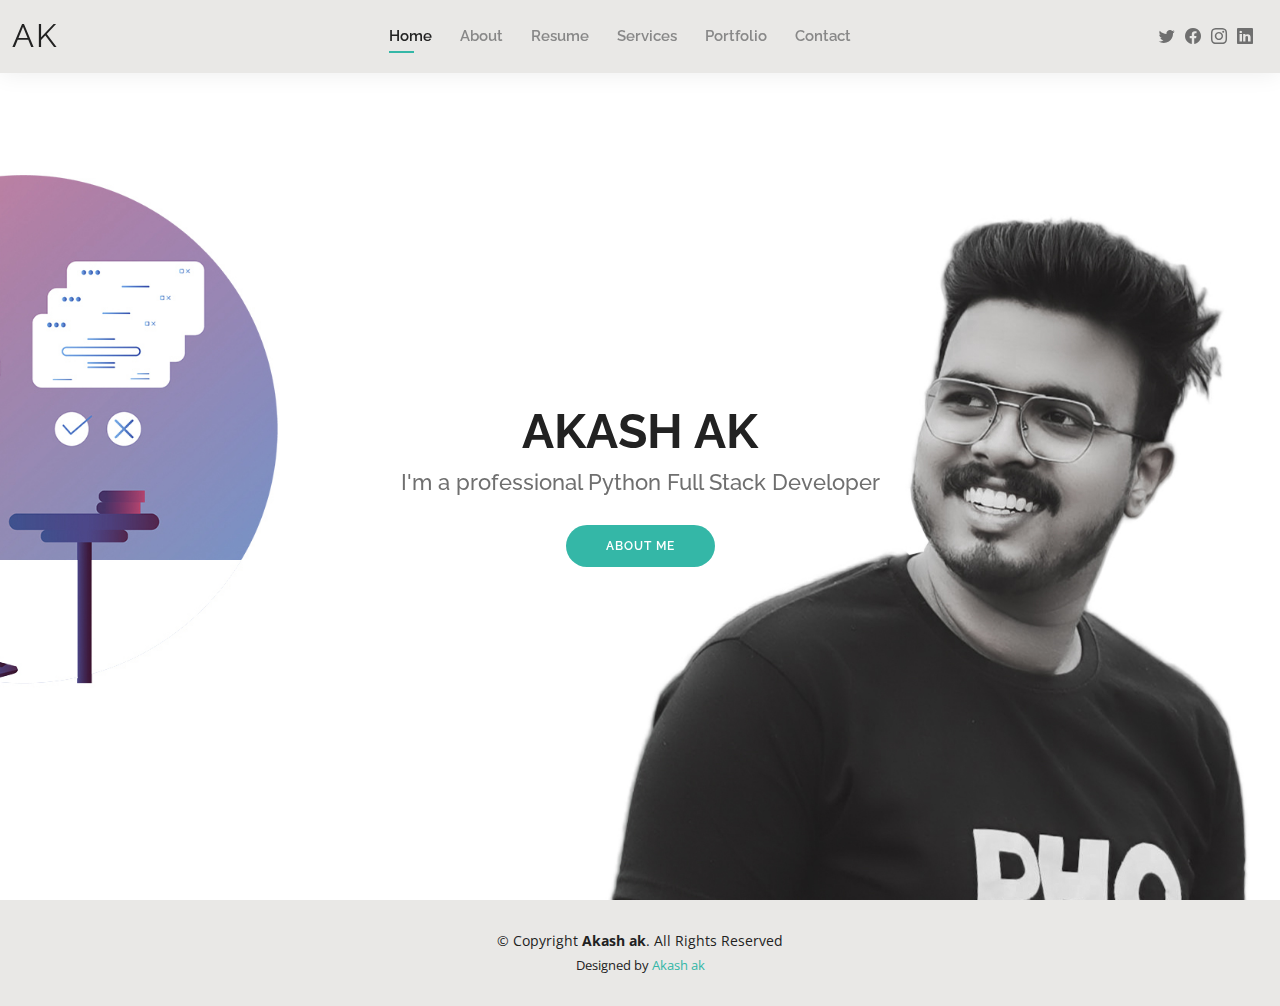
<file: index.html>
<!DOCTYPE html>
<html lang="en">

<head>
  <meta charset="utf-8">
  <meta content="width=device-width, initial-scale=1.0" name="viewport">

  <title>AKASH AK </title>
  <meta content="" name="description">
  <meta content="" name="keywords">

  <!-- Favicons -->
  <link href="assets/img/ak.jpg" rel="icon">
  <link href="assets/img/apple-touch-icon.png" rel="apple-touch-icon">

  <!-- ajax -->

  <script src="https://ajax.googleapis.com/ajax/libs/jquery/3.5.1/jquery.min.js"></script>


  <!-- Google Fonts -->
  <link href="https://fonts.googleapis.com/css?family=Open+Sans:300,300i,400,400i,600,600i,700,700i|Raleway:300,300i,400,400i,500,500i,600,600i,700,700i|Poppins:300,300i,400,400i,500,500i,600,600i,700,700i" rel="stylesheet">

  

  <!-- Vendor CSS Files -->
  <link href="assets/vendor/aos/aos.css" rel="stylesheet">
  <link href="assets/vendor/bootstrap/css/bootstrap.min.css" rel="stylesheet">
  <link href="assets/vendor/bootstrap-icons/bootstrap-icons.css" rel="stylesheet">
  <link href="assets/vendor/boxicons/css/boxicons.min.css" rel="stylesheet">
  <link href="assets/vendor/glightbox/css/glightbox.min.css" rel="stylesheet">
  <link href="assets/vendor/swiper/swiper-bundle.min.css" rel="stylesheet">

  <!-- Template Main CSS File -->
  <link href="assets/css/style.css" rel="stylesheet">

  <!-- =======================================================
  * Template Name: Kelly
  * Updated: Mar 10 2023 with Bootstrap v5.2.3
  * Template URL: https://bootstrapmade.com/kelly-free-bootstrap-cv-resume-html-template/
  * Author: BootstrapMade.com
  * License: https://bootstrapmade.com/license/
  ======================================================== -->
</head>

<body>

  <!-- ======= Header ======= -->
  <header id="header" class="fixed-top">
    <div class="container-fluid d-flex justify-content-between align-items-center">

      <h1 class="logo me-auto me-lg-0"><a href="index.html">AK</a></h1>
      <!-- Uncomment below if you prefer to use an image logo -->
      <!-- <a href="index.html" class="logo"><img src="assets/img/logo.png" alt="" class="img-fluid"></a>-->

      <nav id="navbar" class="navbar order-last order-lg-0">
        <ul>
          <li><a class="active" href="index.html">Home</a></li>
          <li><a href="about.html">About</a></li>
          <li><a href="resume.html">Resume</a></li>
          <li><a href="services.html">Services</a></li>
          <li><a href="portfolio.html">Portfolio</a></li>
          <li><a href="contact.html">Contact</a></li>
        </ul>
        <i class="bi bi-list mobile-nav-toggle"></i>
      </nav><!-- .navbar -->

      <div class="header-social-links">
        <a href="#" class="twitter"><i class="bi bi-twitter"></i></a>
        <a href="https://www.facebook.com/akash.ak.5268?mibextid=ZbWKwL" class="facebook"><i class="bi bi-facebook"></i></a>
        <a href="https://instagram.com/akashphotographs_?igshid=ZDdkNTZiNTM=" class="instagram"><i class="bi bi-instagram"></i></a>
        <a href="https://www.linkedin.com/in/akash-ak-509022234" class="linkedin"><i class="bi bi-linkedin"></i></i></a>
      </div>

    </div>

  </header><!-- End Header -->

  <!-- ======= Hero Section ======= -->
  <section id="hero" class="d-flex align-items-center">
    <div class="container d-flex flex-column align-items-center" data-aos="zoom-in" data-aos-delay="100">
      <h1>AKASH AK</h1>
      <h2>I'm a professional Python Full Stack Developer</h2>
      <a href="about.html" class="btn-about">About Me</a>
    </div>
  </section><!-- End Hero -->

  <!-- ======= Footer ======= -->
  <footer id="footer">
    <div class="container">
      <div class="copyright">
        &copy; Copyright <strong><span>Akash ak</span></strong>. All Rights Reserved
      </div>
      <div class="credits">
        <!-- All the links in the footer should remain intact. -->
        <!-- You can delete the links only if you purchased the pro version. -->
        <!-- Licensing information: https://bootstrapmade.com/license/ -->
        <!-- Purchase the pro version with working PHP/AJAX contact form: https://bootstrapmade.com/kelly-free-bootstrap-cv-resume-html-template/ -->
        Designed by <a href="https://bootstrapmade.com/">Akash ak</a>
      </div>
    </div>
  </footer><!-- End  Footer -->

  <div id="preloader"></div>
  <a href="#" class="back-to-top d-flex align-items-center justify-content-center"><i class="bi bi-arrow-up-short"></i></a>

  <!-- Vendor JS Files -->
  <script src="assets/vendor/purecounter/purecounter_vanilla.js"></script>
  <script src="assets/vendor/aos/aos.js"></script>
  <script src="assets/vendor/bootstrap/js/bootstrap.bundle.min.js"></script>
  <script src="assets/vendor/glightbox/js/glightbox.min.js"></script>
  <script src="assets/vendor/isotope-layout/isotope.pkgd.min.js"></script>
  <script src="assets/vendor/swiper/swiper-bundle.min.js"></script>
  <script src="assets/vendor/waypoints/noframework.waypoints.js"></script>

  <!-- Template Main JS File -->
  <script src="assets/js/main.js"></script>

</body>

</html>
</file>
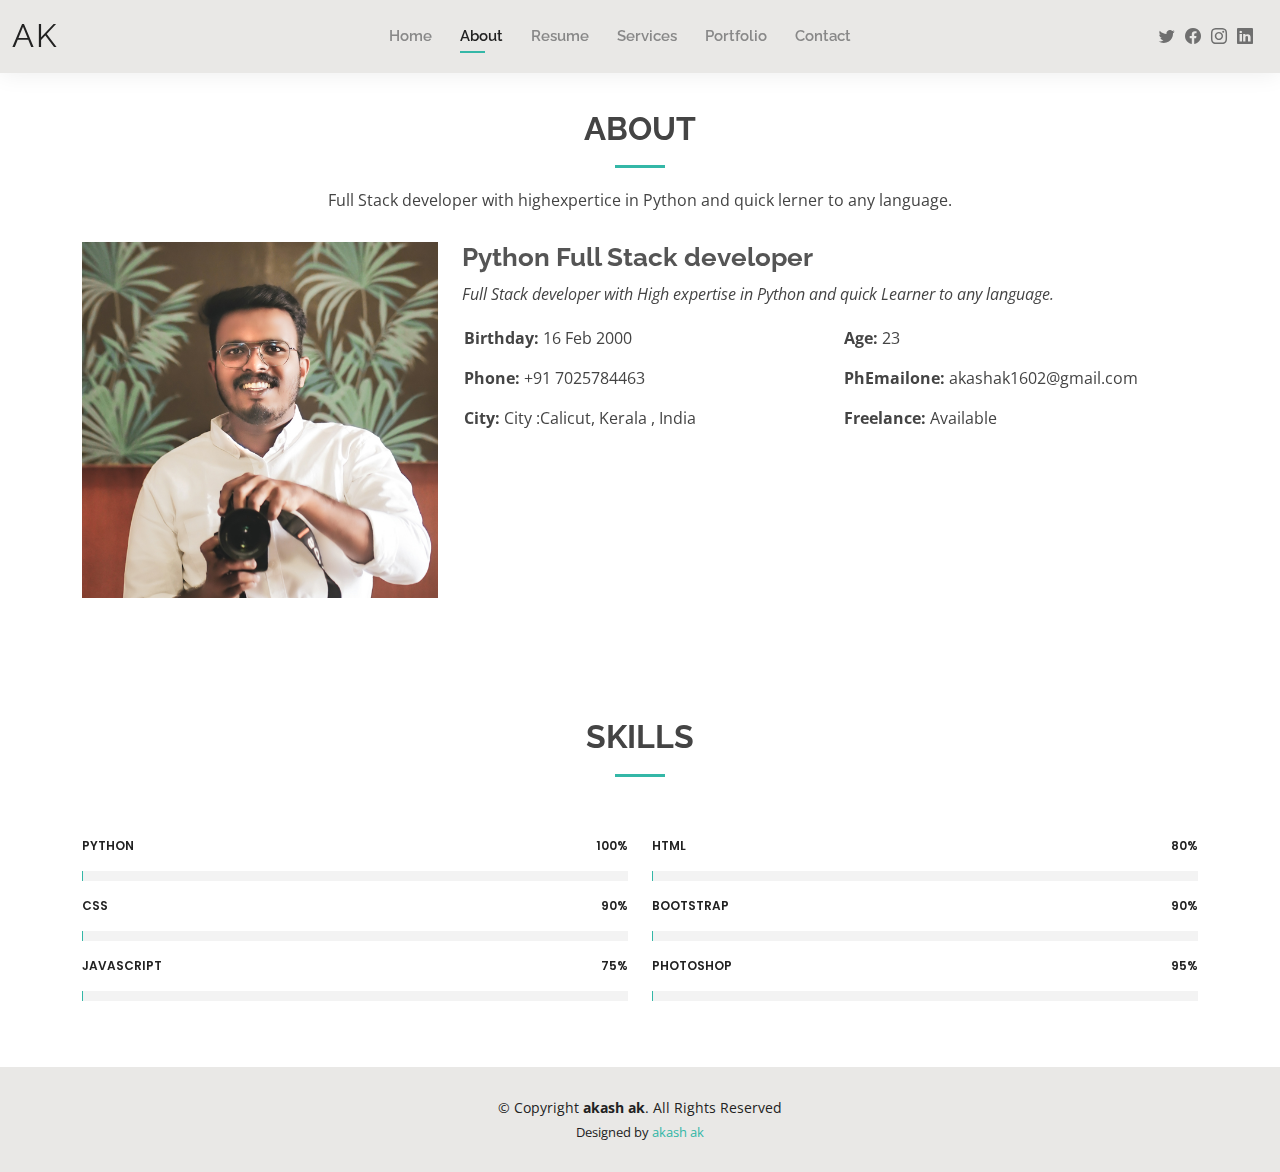
<file: about.html>
<!DOCTYPE html>
<html lang="en">

<head>
  <meta charset="utf-8">
  <meta content="width=device-width, initial-scale=1.0" name="viewport">

  <title>about akash</title>
  <meta content="" name="description">
  <meta content="" name="keywords">

  <!-- Favicons -->
  <link href="assets/img/ak.jpg" rel="icon">
  <link href="assets/img/apple-touch-icon.png" rel="apple-touch-icon">

  <!-- Google Fonts -->
  <link href="https://fonts.googleapis.com/css?family=Open+Sans:300,300i,400,400i,600,600i,700,700i|Raleway:300,300i,400,400i,500,500i,600,600i,700,700i|Poppins:300,300i,400,400i,500,500i,600,600i,700,700i" rel="stylesheet">

  <!-- Vendor CSS Files -->
  <link href="assets/vendor/aos/aos.css" rel="stylesheet">
  <link href="assets/vendor/bootstrap/css/bootstrap.min.css" rel="stylesheet">
  <link href="assets/vendor/bootstrap-icons/bootstrap-icons.css" rel="stylesheet">
  <link href="assets/vendor/boxicons/css/boxicons.min.css" rel="stylesheet">
  <link href="assets/vendor/glightbox/css/glightbox.min.css" rel="stylesheet">
  <link href="assets/vendor/swiper/swiper-bundle.min.css" rel="stylesheet">

  <!-- Template Main CSS File -->
  <link href="assets/css/style.css" rel="stylesheet">

  <!-- =======================================================
  * Template Name: Kelly
  * Updated: Mar 10 2023 with Bootstrap v5.2.3
  * Template URL: https://bootstrapmade.com/kelly-free-bootstrap-cv-resume-html-template/
  * Author: BootstrapMade.com
  * License: https://bootstrapmade.com/license/
  ======================================================== -->
</head>

<body>

  <!-- ======= Header ======= -->
  <header id="header" class="fixed-top">
    <div class="container-fluid d-flex justify-content-between align-items-center">

      <h1 class="logo me-auto me-lg-0"><a href="index.html">AK</a></h1>
      <!-- Uncomment below if you prefer to use an image logo -->
      <!-- <a href="index.html" class="logo"><img src="assets/img/logo.png" alt="" class="img-fluid"></a>-->

      <nav id="navbar" class="navbar order-last order-lg-0">
        <ul>
          <li><a href="index.html">Home</a></li>
          <li><a class="active" href="about.html">About</a></li>
          <li><a href="resume.html">Resume</a></li>
          <li><a href="services.html">Services</a></li>
          <li><a href="portfolio.html">Portfolio</a></li>
          <li><a href="contact.html">Contact</a></li>
        </ul>
        <i class="bi bi-list mobile-nav-toggle"></i>
      </nav><!-- .navbar -->

      <div class="header-social-links">
        <a href="#" class="twitter"><i class="bi bi-twitter"></i></a>
        <a href="https://www.facebook.com/akash.ak.5268?mibextid=ZbWKwL" class="facebook"><i class="bi bi-facebook"></i></a>
        <a href="https://instagram.com/akashphotographs_?igshid=ZDdkNTZiNTM=" class="instagram"><i class="bi bi-instagram"></i></a>
        <a href="https://www.linkedin.com/in/akash-ak-509022234" class="linkedin"><i class="bi bi-linkedin"></i></i></a>
      </div>

    </div>

  </header><!-- End Header -->

  <main id="main">

    <!-- ======= About Section ======= -->
    <section id="about" class="about">
      <div class="container" data-aos="fade-up">

        <div class="section-title">
          <h2>About</h2>
          <p>Full Stack developer with highexpertice in Python and quick lerner to any language.</p>
        </div>

        <div class="row">
          <div class="col-lg-4">
            <img  src="assets/img/about.jpg" class="img-fluid" alt="">
          </div>
          <div class="col-lg-8 pt-4 pt-lg-0 content">
            <h3>Python Full Stack developer</h3>
            <p class="fst-italic">
              Full Stack developer with High expertise in Python and quick Learner to any language.
            </p>
            <div class="row">
              <div class="col-lg-6">
                <ul>
                  <li><i class="bi bi-rounded-right"></i> <strong>Birthday:</strong> 16 Feb 2000</li>
                  <li><i class="bi bi-rounded-right"></i> <strong>Phone:</strong> +91 7025784463</li>
                  <li><i class="bi bi-rounded-right"></i> <strong>City:</strong> City :Calicut, Kerala , India</li>
                </ul>
              </div>
              <div class="col-lg-6">
                <ul>
                  <li><i class="bi bi-rounded-right"></i> <strong>Age:</strong> 23</li>
                  <li><i class="bi bi-rounded-right"></i> <strong>PhEmailone:</strong> akashak1602@gmail.com</li>
                  <li><i class="bi bi-rounded-right"></i> <strong>Freelance:</strong> Available</li>
                </ul>
              </div>
            </div>
            
          </div>
        </div>

      </div>
    </section><!-- End About Section -->

    <!-- ======= Skills Section ======= -->
    <section id="skills" class="skills">
      <div class="container" data-aos="fade-up">

        <div class="section-title">
          <h2>Skills</h2>
        </div>

        <div class="row skills-content">

          <div class="col-lg-6">

            <div class="progress">
              <span class="skill">PYTHON <i class="val">100%</i></span>
              <div class="progress-bar-wrap">
                <div class="progress-bar" role="progressbar" aria-valuenow="100" aria-valuemin="0" aria-valuemax="100"></div>
              </div>
            </div>

            <div class="progress">
              <span class="skill">CSS <i class="val">90%</i></span>
              <div class="progress-bar-wrap">
                <div class="progress-bar" role="progressbar" aria-valuenow="90" aria-valuemin="0" aria-valuemax="100"></div>
              </div>
            </div>

            <div class="progress">
              <span class="skill">JavaScript <i class="val">75%</i></span>
              <div class="progress-bar-wrap">
                <div class="progress-bar" role="progressbar" aria-valuenow="75" aria-valuemin="0" aria-valuemax="100"></div>
              </div>
            </div>

          </div>

          <div class="col-lg-6">

            <div class="progress">
              <span class="skill">HTML <i class="val">80%</i></span>
              <div class="progress-bar-wrap">
                <div class="progress-bar" role="progressbar" aria-valuenow="80" aria-valuemin="0" aria-valuemax="100"></div>
              </div>
            </div>

            <div class="progress">
              <span class="skill">BootStrap <i class="val">90%</i></span>
              <div class="progress-bar-wrap">
                <div class="progress-bar" role="progressbar" aria-valuenow="90" aria-valuemin="0" aria-valuemax="100"></div>
              </div>
            </div>

            <div class="progress">
              <span class="skill">Photoshop <i class="val">95%</i></span>
              <div class="progress-bar-wrap">
                <div class="progress-bar" role="progressbar" aria-valuenow="55" aria-valuemin="0" aria-valuemax="100"></div>
              </div>
            </div>

          </div>

        </div>

      </div>
    </section>
  </main><!-- End #main -->

  <!-- ======= Footer ======= -->
  <footer id="footer">
    <div class="container">
      <div class="copyright">
        &copy; Copyright <strong><span>akash ak</span></strong>. All Rights Reserved
      </div>
      <div class="credits">
        <!-- All the links in the footer should remain intact. -->
        <!-- You can delete the links only if you purchased the pro version. -->
        <!-- Licensing information: https://bootstrapmade.com/license/ -->
        <!-- Purchase the pro version with working PHP/AJAX contact form: https://bootstrapmade.com/kelly-free-bootstrap-cv-resume-html-template/ -->
        Designed by <a href="https://bootstrapmade.com/">akash ak</a>
      </div>
    </div>
  </footer><!-- End  Footer -->

  <div id="preloader"></div>
  <a href="#" class="back-to-top d-flex align-items-center justify-content-center"><i class="bi bi-arrow-up-short"></i></a>

  <!-- Vendor JS Files -->
  <script src="assets/vendor/purecounter/purecounter_vanilla.js"></script>
  <script src="assets/vendor/aos/aos.js"></script>
  <script src="assets/vendor/bootstrap/js/bootstrap.bundle.min.js"></script>
  <script src="assets/vendor/glightbox/js/glightbox.min.js"></script>
  <script src="assets/vendor/isotope-layout/isotope.pkgd.min.js"></script>
  <script src="assets/vendor/swiper/swiper-bundle.min.js"></script>
  <script src="assets/vendor/waypoints/noframework.waypoints.js"></script>


  <!-- Template Main JS File -->
  <script src="assets/js/main.js"></script>

</body>

</html>
</file>
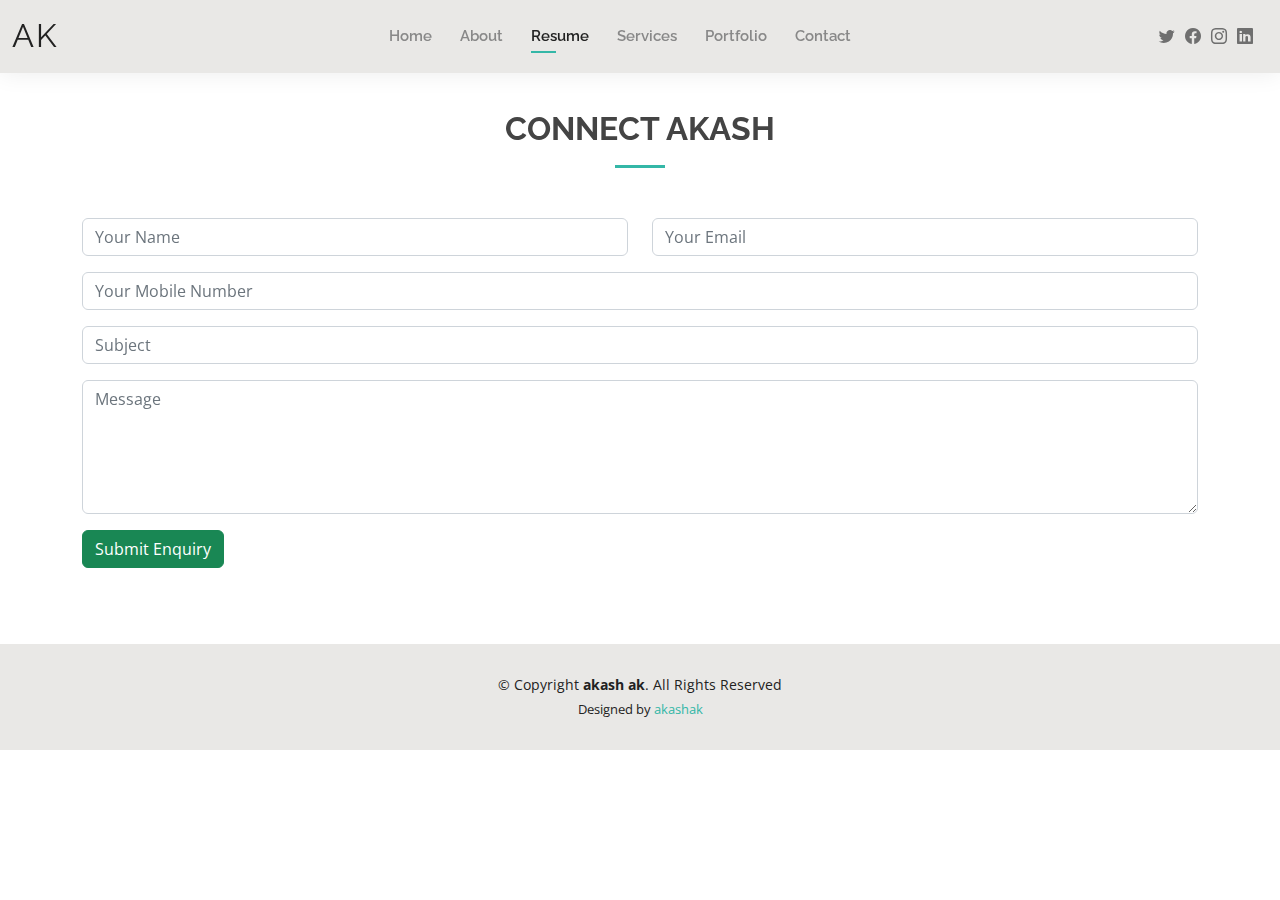
<file: contact.html>
<!DOCTYPE html>
<html lang="en" >

<head>
  <!-- ajax -->
  <script src="https://ajax.googleapis.com/ajax/libs/jquery/3.5.1/jquery.min.js"></script>

  

  <meta charset="utf-8">
  <meta content="width=device-width, initial-scale=1.0" name="viewport">

  <title>Resume - AKASH AK</title>
  <meta content="" name="description">
  <meta content="" name="keywords">

  <!-- Favicons -->
  <link href="assets/img/ak.jpg" rel="icon">
  <link href="assets/img/apple-touch-icon.png" rel="apple-touch-icon">

  <!-- Google Fonts -->
  <link href="https://fonts.googleapis.com/css?family=Open+Sans:300,300i,400,400i,600,600i,700,700i|Raleway:300,300i,400,400i,500,500i,600,600i,700,700i|Poppins:300,300i,400,400i,500,500i,600,600i,700,700i" rel="stylesheet">

  <!-- Vendor CSS Files -->
  <link href="assets/vendor/aos/aos.css" rel="stylesheet">
  <link href="assets/vendor/bootstrap/css/bootstrap.min.css" rel="stylesheet">
  <link href="assets/vendor/bootstrap-icons/bootstrap-icons.css" rel="stylesheet">
  <link href="assets/vendor/boxicons/css/boxicons.min.css" rel="stylesheet">
  <link href="assets/vendor/glightbox/css/glightbox.min.css" rel="stylesheet">
  <link href="assets/vendor/swiper/swiper-bundle.min.css" rel="stylesheet">

  <!-- Template Main CSS File -->
  <link href="assets/css/style.css" rel="stylesheet">

  <!-- =======================================================
  * Template Name: Kelly
  * Updated: Mar 10 2023 with Bootstrap v5.2.3
  * Template URL: https://bootstrapmade.com/kelly-free-bootstrap-cv-resume-html-template/
  * Author: BootstrapMade.com
  * License: https://bootstrapmade.com/license/
  ======================================================== -->
</head>

<body>

  <!-- ======= Header ======= -->
  <header id="header" class="fixed-top">
    <div class="container-fluid d-flex justify-content-between align-items-center">

      <h1 class="logo me-auto me-lg-0"><a href="index.html">AK</a></h1>
      <!-- Uncomment below if you prefer to use an image logo -->
      <!-- <a href="index.html" class="logo"><img src="assets/img/logo.png" alt="" class="img-fluid"></a>-->

      <nav id="navbar" class="navbar order-last order-lg-0">
        <ul>
          <li><a href="index.html">Home</a></li>
          <li><a href="about.html">About</a></li>
          <li><a class="active" href="resume.html">Resume</a></li>
          <li><a href="services.html">Services</a></li>
          <li><a href="portfolio.html">Portfolio</a></li>
          <li><a href="contact.html">Contact</a></li>
        </ul>
        <i class="bi bi-list mobile-nav-toggle"></i>
      </nav><!-- .navbar -->

      <div class="header-social-links">
        <a href="#" class="twitter"><i class="bi bi-twitter"></i></a>
        <a href="https://www.facebook.com/akash.ak.5268?mibextid=ZbWKwL" class="facebook"><i class="bi bi-facebook"></i></a>
        <a href="https://instagram.com/akashphotographs_?igshid=ZDdkNTZiNTM=" class="instagram"><i class="bi bi-instagram"></i></a>
        <a href="https://www.linkedin.com/in/akash-ak-509022234" class="linkedin"><i class="bi bi-linkedin"></i></i></a>
      </div>

    </div>

  </header><!-- End Header -->

  <main id="main">

    <!-- ======= Resume Section ======= -->
    <section id="resume" class="resume">
      <div class="container" data-aos="fade-up">

        <div class="section-title">
          <h2>Connect Akash</h2>
        </div>

        <form id="submit-form" action="">
          <div class="row">
            <div class="col-md-6 form-group">
              <input type="text" name="name" class="form-control" id="fname" placeholder="Your Name" required>
            </div>
            <div class="col-md-6 form-group mt-3 mt-md-0">
              <input type="email" class="form-control" name="email" id="lname" placeholder="Your Email" required>
            </div>
            <div class="col-md-12 form-group mt-3 mt-md-0">
              <input type="number" class="form-control mt-3" name="number" id="number"
                placeholder="Your Mobile Number" >
            </div>
          </div>
          <div class="form-group mt-3">
            <input type="text" class="form-control" name="subject" id="subject" placeholder="Subject" required
              maxlength="1000">
          </div>
          <div class="form-group mt-3">
            <textarea class="form-control" name="message" rows="5" placeholder="Message" maxlength="5000"
              required></textarea>
          </div>
          <div class="my-3">
            <button type="submit" class="btn btn-success">Submit Enquiry</button>
          </div>
        </form>

      </div>
    </section><!-- End Resume Section -->

  </main><!-- End #main -->

  <!-- ======= Footer ======= -->
  <footer id="footer">
    <div class="container">
      <div class="copyright">
        &copy; Copyright <strong><span>akash ak</span></strong>. All Rights Reserved
      </div>
      <div class="credits">
        <!-- All the links in the footer should remain intact. -->
        <!-- You can delete the links only if you purchased the pro version. -->
        <!-- Licensing information: https://bootstrapmade.com/license/ -->
        <!-- Purchase the pro version with working PHP/AJAX contact form: https://bootstrapmade.com/kelly-free-bootstrap-cv-resume-html-template/ -->
        Designed by <a href="">akashak</a>
      </div>
    </div>
  </footer><!-- End  Footer -->

  <div id="preloader"></div>
  <a href="#" class="back-to-top d-flex align-items-center justify-content-center"><i class="bi bi-arrow-up-short"></i></a>

  <!-- Vendor JS Files -->
  <script src="assets/vendor/purecounter/purecounter_vanilla.js"></script>
  <script src="assets/vendor/aos/aos.js"></script>
  <script src="assets/vendor/bootstrap/js/bootstrap.bundle.min.js"></script>
  <script src="assets/vendor/glightbox/js/glightbox.min.js"></script>
  <script src="assets/vendor/isotope-layout/isotope.pkgd.min.js"></script>
  <script src="assets/vendor/swiper/swiper-bundle.min.js"></script>
  <script src="assets/vendor/waypoints/noframework.waypoints.js"></script>

  <!-- Template Main JS File -->
  <script src="assets/js/main.js"></script>


  <script>
    $("#submit-form").submit((e)=>{
        e.preventDefault()
        $.ajax({
            url:"https://script.google.com/macros/s/AKfycbzsyX3kA0jTGdphK8XzimFSMOMSdtlNygfVpOIs2ON6Sj4QqtUXhOrDtlbmGQ7mXelO/exec",
            data:$("#submit-form").serialize(),
            method:"post",
            success:function (response){
                alert("Form submitted successfully")
                window.location.reload()
                //window.location.href="https://google.com"
            },
            error:function (err){
                alert("Something Error")

            }
        })
    })
</script>

</body>

</html>
</file>
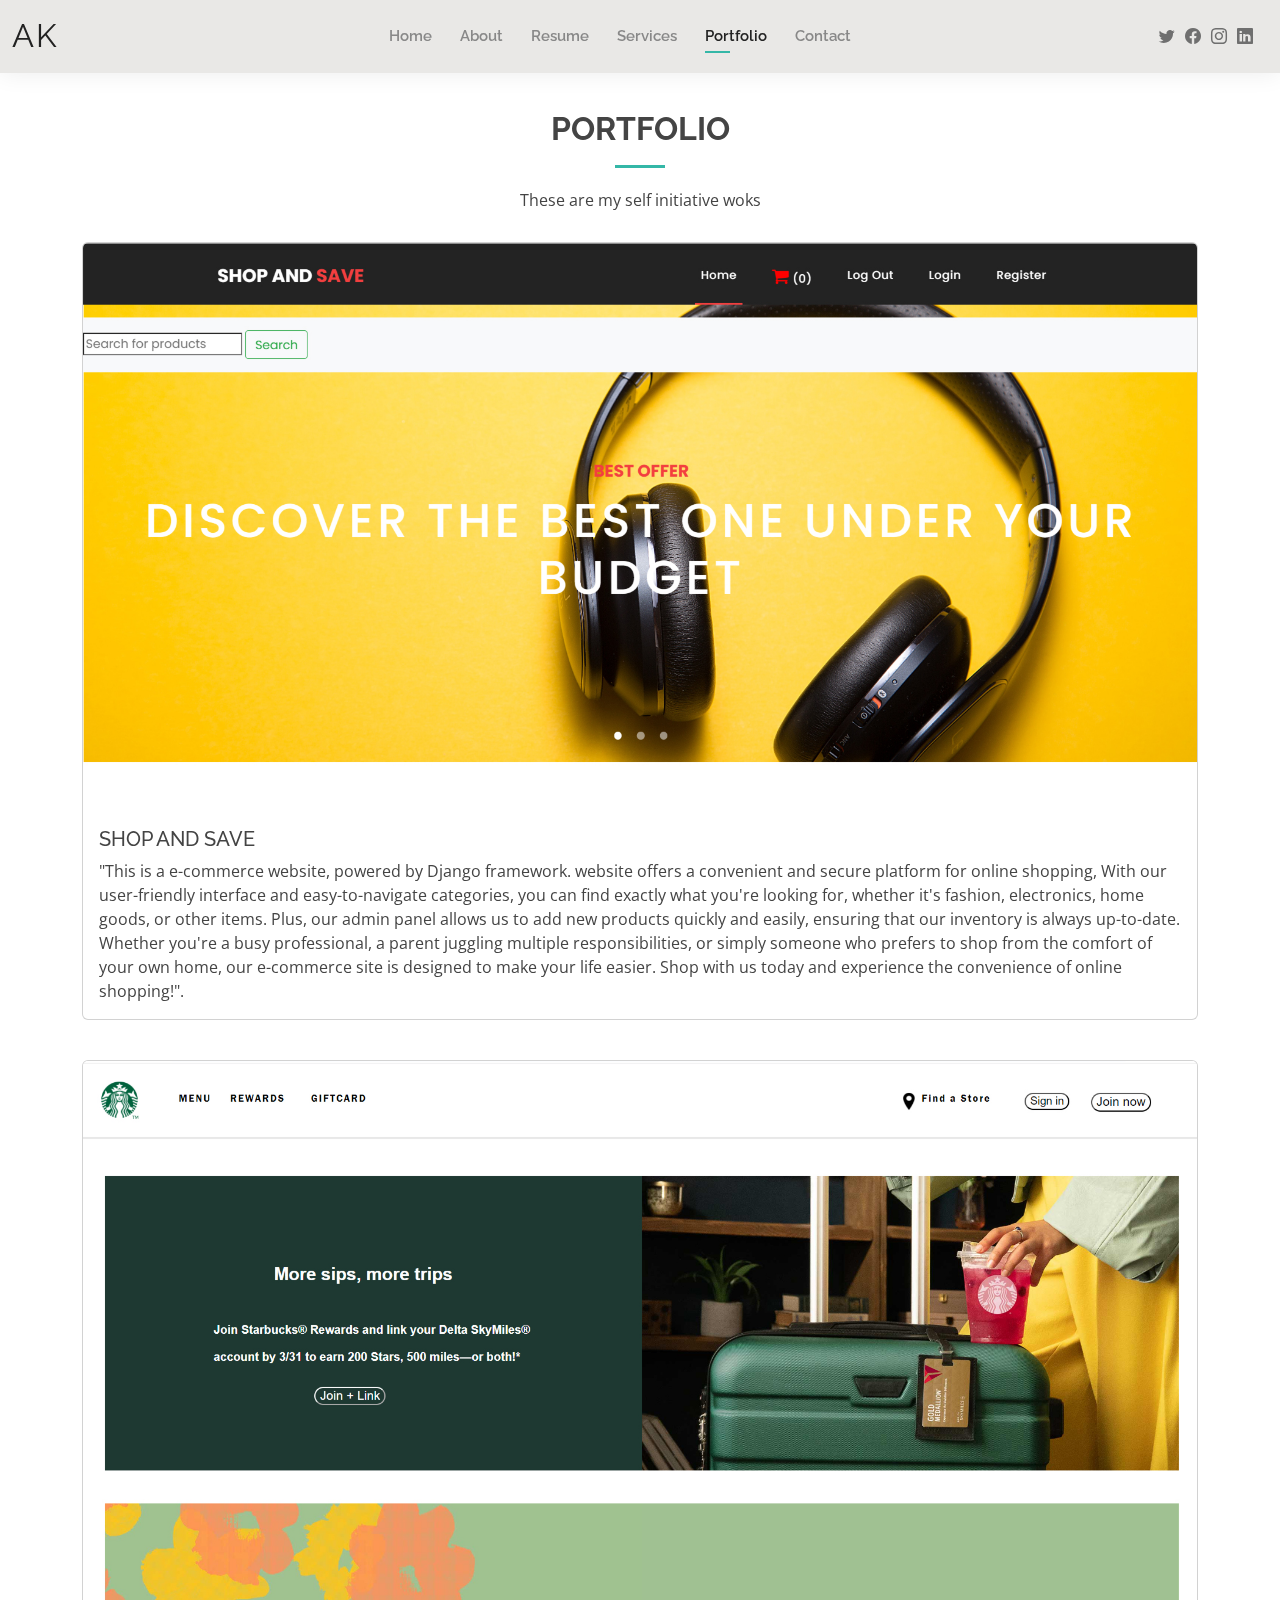
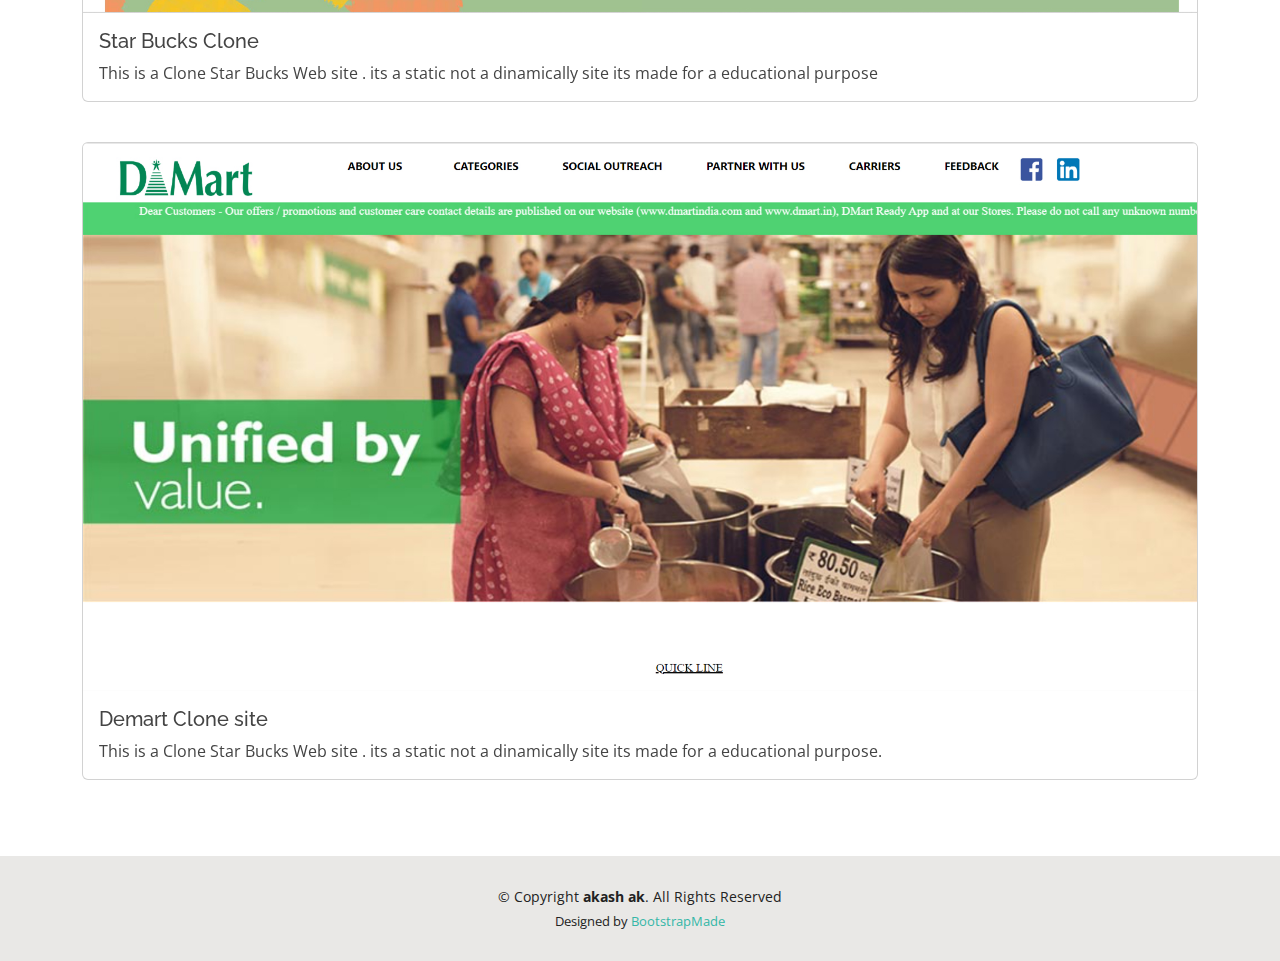
<file: portfolio.html>
<!DOCTYPE html>
<html lang="en">

<head>
  <meta charset="utf-8">
  <meta content="width=device-width, initial-scale=1.0" name="viewport">

  <title>Portfolio - Akash Ak</title>
  <meta content="" name="description">
  <meta content="" name="keywords">

  <!-- Favicons -->
  <link href="assets/img/ak.jpg" rel="icon">
  <link href="assets/img/apple-touch-icon.png" rel="apple-touch-icon">

  <!-- Google Fonts -->
  <link href="https://fonts.googleapis.com/css?family=Open+Sans:300,300i,400,400i,600,600i,700,700i|Raleway:300,300i,400,400i,500,500i,600,600i,700,700i|Poppins:300,300i,400,400i,500,500i,600,600i,700,700i" rel="stylesheet">

  <!-- Vendor CSS Files -->
  <link href="assets/vendor/aos/aos.css" rel="stylesheet">
  <link href="assets/vendor/bootstrap/css/bootstrap.min.css" rel="stylesheet">
  <link href="assets/vendor/bootstrap-icons/bootstrap-icons.css" rel="stylesheet">
  <link href="assets/vendor/boxicons/css/boxicons.min.css" rel="stylesheet">
  <link href="assets/vendor/glightbox/css/glightbox.min.css" rel="stylesheet">
  <link href="assets/vendor/swiper/swiper-bundle.min.css" rel="stylesheet">

  <!-- Template Main CSS File -->
  <link href="assets/css/style.css" rel="stylesheet">

  <!-- =======================================================
  * Template Name: Kelly
  * Updated: Mar 10 2023 with Bootstrap v5.2.3
  * Template URL: https://bootstrapmade.com/kelly-free-bootstrap-cv-resume-html-template/
  * Author: BootstrapMade.com
  * License: https://bootstrapmade.com/license/
  ======================================================== -->
</head>

<body>

  <!-- ======= Header ======= -->
  <header id="header" class="fixed-top">
    <div class="container-fluid d-flex justify-content-between align-items-center">

      <h1 class="logo me-auto me-lg-0"><a href="index.html">AK</a></h1>
      <!-- Uncomment below if you prefer to use an image logo -->
      <!-- <a href="index.html" class="logo"><img src="assets/img/logo.png" alt="" class="img-fluid"></a>-->

      <nav id="navbar" class="navbar order-last order-lg-0">
        <ul>
          <li><a href="index.html">Home</a></li>
          <li><a href="about.html">About</a></li>
          <li><a href="resume.html">Resume</a></li>
          <li><a href="services.html">Services</a></li>
          <li><a class="active" href="portfolio.html">Portfolio</a></li>
          <li><a href="contact.html">Contact</a></li>
        </ul>
        <i class="bi bi-list mobile-nav-toggle"></i>
      </nav><!-- .navbar -->

      <div class="header-social-links">
        <a href="#" class="twitter"><i class="bi bi-twitter"></i></a>
        <a href="https://www.facebook.com/akash.ak.5268?mibextid=ZbWKwL" class="facebook"><i class="bi bi-facebook"></i></a>
        <a href="https://instagram.com/akashphotographs_?igshid=ZDdkNTZiNTM=" class="instagram"><i class="bi bi-instagram"></i></a>
        <a href="https://www.linkedin.com/in/akash-ak-509022234" class="linkedin"><i class="bi bi-linkedin"></i></i></a>
      </div>

    </div>

  </header><!-- End Header -->

  <main id="main">

    <!-- ======= Portfolio Section ======= -->
    <section id="portfolio" class="portfolio">
      <div class="container" data-aos="fade-up">

        <div class="section-title">
          <h2>Portfolio</h2>
          <p>These are my self initiative woks  </p>
        </div>

   
      <div class="card mb-3">
        <img src="assets/img/myfirstsite.jpg" class="card-img-top" alt="...">
        <div class="card-body">
          <h5 class="card-title">SHOP AND SAVE</h5>
          <p class="card-text">"This is a e-commerce website, powered by Django framework.  website offers a convenient and secure platform for online shopping, With our user-friendly interface and easy-to-navigate categories, you can find exactly what you're looking for, whether it's fashion, electronics, home goods, or other items. Plus, our admin panel allows us to add new products quickly and easily, ensuring that our inventory is always up-to-date. Whether you're a busy professional, a parent juggling multiple responsibilities, or simply someone who prefers to shop from the comfort of your own home, our e-commerce site is designed to make your life easier. Shop with us today and experience the convenience of online shopping!".</p>
        </div>
      </div>

      <br>

      <div class="card mb-3">
        <img src="assets/img/mysecond site.jpg" class="card-img-top" alt="...">
        <div class="card-body">
          <h5 class="card-title">Star Bucks Clone</h5>
          <p class="card-text">This is a Clone Star Bucks Web site . its a static not a dinamically site its made for a educational purpose</p>
        </div>
      </div>
      <br>

      <div class="card mb-3">
        <img src="assets/img/mythridsite.jpg" class="card-img-top" alt="...">
        <div class="card-body">
          <h5 class="card-title">Demart Clone site</h5>
          <p class="card-text">This is a Clone Star Bucks Web site . its a static not a dinamically site its made for a educational purpose.</p>
        </div>
      </div>
  </div>

    </section><!-- End Portfolio Section -->

  </main><!-- End #main -->

  <!-- ======= Footer ======= -->
  <footer id="footer">
    <div class="container">
      <div class="copyright">
        &copy; Copyright <strong><span>akash ak</span></strong>. All Rights Reserved
      </div>
      <div class="credits">
        <!-- All the links in the footer should remain intact. -->
        <!-- You can delete the links only if you purchased the pro version. -->
        <!-- Licensing information: https://bootstrapmade.com/license/ -->
        <!-- Purchase the pro version with working PHP/AJAX contact form: https://bootstrapmade.com/kelly-free-bootstrap-cv-resume-html-template/ -->
        Designed by <a href="https://bootstrapmade.com/">BootstrapMade</a>
      </div>
    </div>
  </footer><!-- End  Footer -->

  <div id="preloader"></div>
  <a href="#" class="back-to-top d-flex align-items-center justify-content-center"><i class="bi bi-arrow-up-short"></i></a>

  <!-- Vendor JS Files -->
  <script src="assets/vendor/purecounter/purecounter_vanilla.js"></script>
  <script src="assets/vendor/aos/aos.js"></script>
  <script src="assets/vendor/bootstrap/js/bootstrap.bundle.min.js"></script>
  <script src="assets/vendor/glightbox/js/glightbox.min.js"></script>
  <script src="assets/vendor/isotope-layout/isotope.pkgd.min.js"></script>
  <script src="assets/vendor/swiper/swiper-bundle.min.js"></script>
  <script src="assets/vendor/waypoints/noframework.waypoints.js"></script>


  <!-- Template Main JS File -->
  <script src="assets/js/main.js"></script>

</body>

</html>
</file>
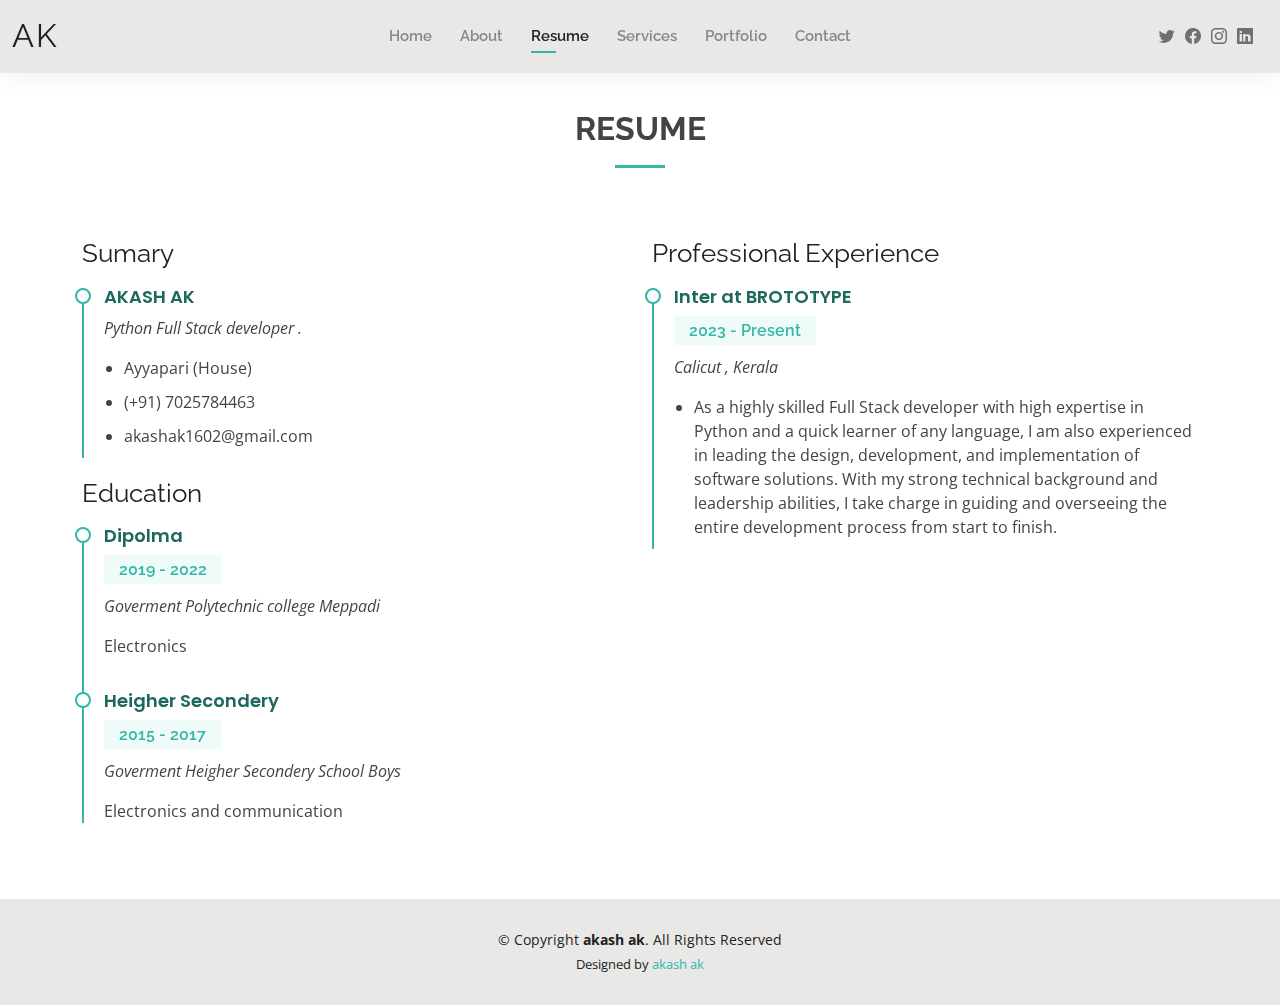
<file: resume.html>
<!DOCTYPE html>
<html lang="en">

<head>
  <meta charset="utf-8">
  <meta content="width=device-width, initial-scale=1.0" name="viewport">

  <title>Resume - AKASH AK</title>
  <meta content="" name="description">
  <meta content="" name="keywords">

  <!-- Favicons -->
  <link href="assets/img/ak.jpg" rel="icon">
  <link href="assets/img/apple-touch-icon.png" rel="apple-touch-icon">

  <!-- Google Fonts -->
  <link href="https://fonts.googleapis.com/css?family=Open+Sans:300,300i,400,400i,600,600i,700,700i|Raleway:300,300i,400,400i,500,500i,600,600i,700,700i|Poppins:300,300i,400,400i,500,500i,600,600i,700,700i" rel="stylesheet">

  <!-- Vendor CSS Files -->
  <link href="assets/vendor/aos/aos.css" rel="stylesheet">
  <link href="assets/vendor/bootstrap/css/bootstrap.min.css" rel="stylesheet">
  <link href="assets/vendor/bootstrap-icons/bootstrap-icons.css" rel="stylesheet">
  <link href="assets/vendor/boxicons/css/boxicons.min.css" rel="stylesheet">
  <link href="assets/vendor/glightbox/css/glightbox.min.css" rel="stylesheet">
  <link href="assets/vendor/swiper/swiper-bundle.min.css" rel="stylesheet">

  <!-- Template Main CSS File -->
  <link href="assets/css/style.css" rel="stylesheet">

  <!-- =======================================================
  * Template Name: Kelly
  * Updated: Mar 10 2023 with Bootstrap v5.2.3
  * Template URL: https://bootstrapmade.com/kelly-free-bootstrap-cv-resume-html-template/
  * Author: BootstrapMade.com
  * License: https://bootstrapmade.com/license/
  ======================================================== -->
</head>

<body>

  <!-- ======= Header ======= -->
  <header id="header" class="fixed-top">
    <div class="container-fluid d-flex justify-content-between align-items-center">

      <h1 class="logo me-auto me-lg-0"><a href="index.html">AK</a></h1>
      <!-- Uncomment below if you prefer to use an image logo -->
      <!-- <a href="index.html" class="logo"><img src="assets/img/logo.png" alt="" class="img-fluid"></a>-->

      <nav id="navbar" class="navbar order-last order-lg-0">
        <ul>
          <li><a href="index.html">Home</a></li>
          <li><a href="about.html">About</a></li>
          <li><a class="active" href="resume.html">Resume</a></li>
          <li><a href="services.html">Services</a></li>
          <li><a href="portfolio.html">Portfolio</a></li>
          <li><a href="contact.html">Contact</a></li>
        </ul>
        <i class="bi bi-list mobile-nav-toggle"></i>
      </nav><!-- .navbar -->
      <div class="header-social-links">
        <a href="#" class="twitter"><i class="bi bi-twitter"></i></a>
        <a href="https://www.facebook.com/akash.ak.5268?mibextid=ZbWKwL" class="facebook"><i class="bi bi-facebook"></i></a>
        <a href="https://instagram.com/akashphotographs_?igshid=ZDdkNTZiNTM=" class="instagram"><i class="bi bi-instagram"></i></a>
        <a href="https://www.linkedin.com/in/akash-ak-509022234" class="linkedin"><i class="bi bi-linkedin"></i></i></a>
      </div>

    </div>

  </header><!-- End Header -->

  <main id="main">

    <!-- ======= Resume Section ======= -->
    <section id="resume" class="resume">
      <div class="container" data-aos="fade-up">

        <div class="section-title">
          <h2>Resume</h2>
        </div>

        <div class="row">
          <div class="col-lg-6">
            <h3 class="resume-title">Sumary</h3>
            <div class="resume-item pb-0">
              <h4>AKASH AK</h4>
              <p><em> Python Full Stack developer .</em></p>
              <p>
              <ul>
                <li>Ayyapari (House)</li>
                <li>(+91) 7025784463</li>
                <li>akashak1602@gmail.com</li>
              </ul>
              </p>
            </div>

            <h3 class="resume-title">Education</h3>
            <div class="resume-item">
              <h4>Dipolma</h4>
              <h5>2019 - 2022</h5>
              <p><em>Goverment Polytechnic college Meppadi</em></p>
              <p>Electronics</p>
            </div>
            <div class="resume-item">
              <h4>Heigher Secondery</h4>
              <h5>2015 - 2017</h5>
              <p><em>Goverment Heigher Secondery School Boys </em></p>
              <p>Electronics and communication</p>
            </div>
          </div>
          <div class="col-lg-6">
            <h3 class="resume-title">Professional Experience</h3>
            <div class="resume-item">
              <h4>Inter at BROTOTYPE</h4>
              <h5>2023 - Present</h5>
              <p><em>Calicut , Kerala </em></p>
              <p>
              <ul>
                <li>As a highly skilled Full Stack developer with high expertise in Python and a quick learner of any language, I am also experienced in leading the design, development, and implementation of software solutions. With my strong technical background and leadership abilities, I take charge in guiding and overseeing the entire development process from start to finish.</li>
              </ul>
              </p>
            </div>
           
          </div>
        </div>

      </div>
    </section><!-- End Resume Section -->

  </main><!-- End #main -->

  <!-- ======= Footer ======= -->
  <footer id="footer">
    <div class="container">
      <div class="copyright">
        &copy; Copyright <strong><span>akash ak</span></strong>. All Rights Reserved
      </div>
      <div class="credits">
        <!-- All the links in the footer should remain intact. -->
        <!-- You can delete the links only if you purchased the pro version. -->
        <!-- Licensing information: https://bootstrapmade.com/license/ -->
        <!-- Purchase the pro version with working PHP/AJAX contact form: https://bootstrapmade.com/kelly-free-bootstrap-cv-resume-html-template/ -->
        Designed by <a href="https://bootstrapmade.com/">akash ak</a>
      </div>
    </div>
  </footer><!-- End  Footer -->

  <div id="preloader"></div>
  <a href="#" class="back-to-top d-flex align-items-center justify-content-center"><i class="bi bi-arrow-up-short"></i></a>

  <!-- Vendor JS Files -->
  <script src="assets/vendor/purecounter/purecounter_vanilla.js"></script>
  <script src="assets/vendor/aos/aos.js"></script>
  <script src="assets/vendor/bootstrap/js/bootstrap.bundle.min.js"></script>
  <script src="assets/vendor/glightbox/js/glightbox.min.js"></script>
  <script src="assets/vendor/isotope-layout/isotope.pkgd.min.js"></script>
  <script src="assets/vendor/swiper/swiper-bundle.min.js"></script>
  <script src="assets/vendor/waypoints/noframework.waypoints.js"></script>

  <!-- Template Main JS File -->
  <script src="assets/js/main.js"></script>

</body>

</html>
</file>
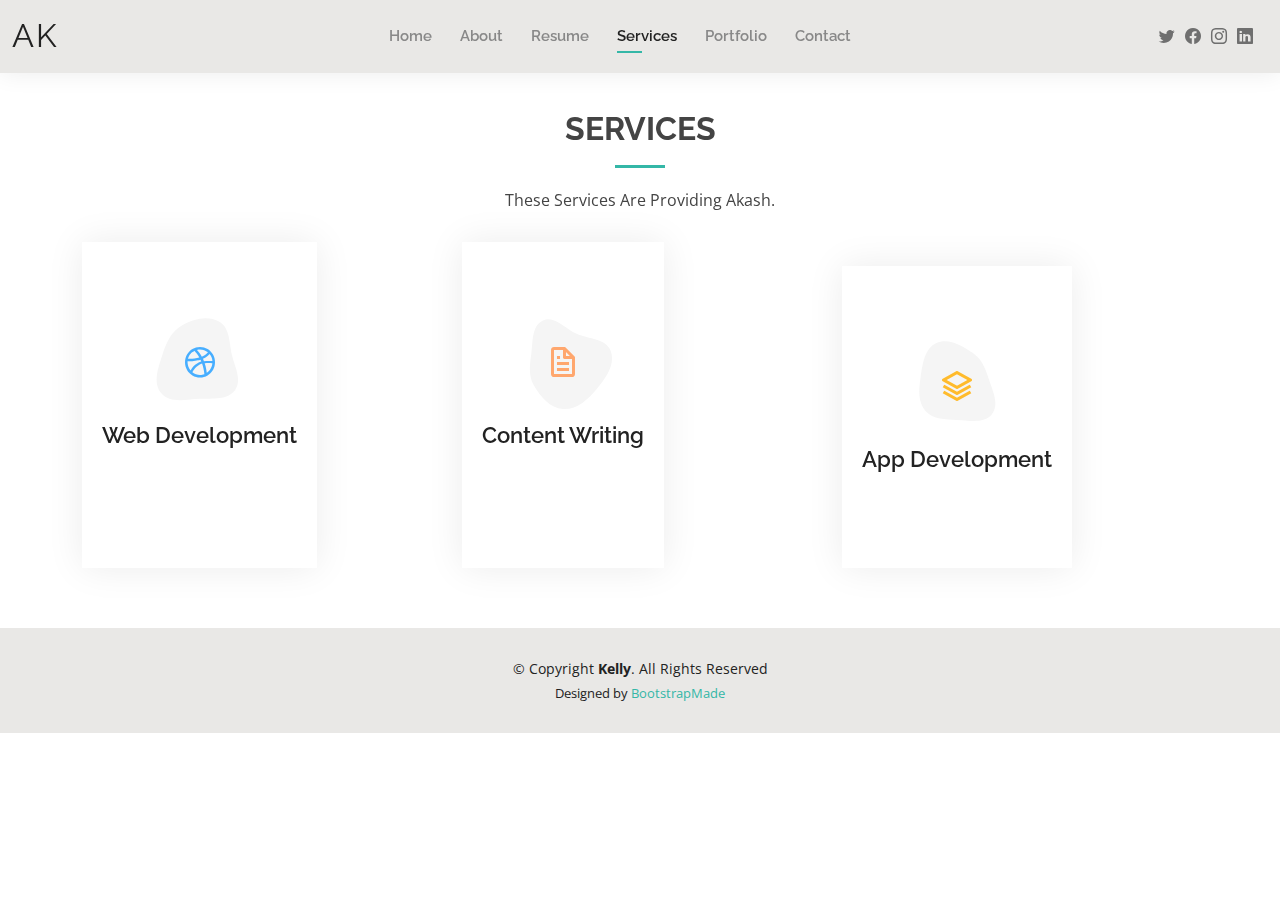
<file: services.html>
<!DOCTYPE html>
<html lang="en">

<head>
  <meta charset="utf-8">
  <meta content="width=device-width, initial-scale=1.0" name="viewport">

  <title>Services - Akasha ak</title>
  <meta content="" name="description">
  <meta content="" name="keywords">

  <!-- Favicons -->
  <link href="assets/img/ak.jpg" rel="icon">
  <link href="assets/img/apple-touch-icon.png" rel="apple-touch-icon">

  <!-- Google Fonts -->
  <link href="https://fonts.googleapis.com/css?family=Open+Sans:300,300i,400,400i,600,600i,700,700i|Raleway:300,300i,400,400i,500,500i,600,600i,700,700i|Poppins:300,300i,400,400i,500,500i,600,600i,700,700i" rel="stylesheet">

  <!-- Vendor CSS Files -->
  <link href="assets/vendor/aos/aos.css" rel="stylesheet">
  <link href="assets/vendor/bootstrap/css/bootstrap.min.css" rel="stylesheet">
  <link href="assets/vendor/bootstrap-icons/bootstrap-icons.css" rel="stylesheet">
  <link href="assets/vendor/boxicons/css/boxicons.min.css" rel="stylesheet">
  <link href="assets/vendor/glightbox/css/glightbox.min.css" rel="stylesheet">
  <link href="assets/vendor/swiper/swiper-bundle.min.css" rel="stylesheet">

  <!-- Template Main CSS File -->
  <link href="assets/css/style.css" rel="stylesheet">

</head>

<body>

  <!-- ======= Header ======= -->
  <header id="header" class="fixed-top">
    <div class="container-fluid d-flex justify-content-between align-items-center">

      <h1 class="logo me-auto me-lg-0"><a href="index.html">AK</a></h1>
      <!-- Uncomment below if you prefer to use an image logo -->
      <!-- <a href="index.html" class="logo"><img src="assets/img/logo.png" alt="" class="img-fluid"></a>-->

      <nav id="navbar" class="navbar order-last order-lg-0">
        <ul>
          <li><a href="index.html">Home</a></li>
          <li><a href="about.html">About</a></li>
          <li><a href="resume.html">Resume</a></li>
          <li><a class="active" href="services.html">Services</a></li>
          <li><a href="portfolio.html">Portfolio</a></li>
          <li><a href="contact.html">Contact</a></li>
        </ul>
        <i class="bi bi-list mobile-nav-toggle"></i>
      </nav><!-- .navbar -->

      <div class="header-social-links">
        <a href="#" class="twitter"><i class="bi bi-twitter"></i></a>
        <a href="https://www.facebook.com/akash.ak.5268?mibextid=ZbWKwL" class="facebook"><i class="bi bi-facebook"></i></a>
        <a href="https://instagram.com/akashphotographs_?igshid=ZDdkNTZiNTM=" class="instagram"><i class="bi bi-instagram"></i></a>
        <a href="https://www.linkedin.com/in/akash-ak-509022234" class="linkedin"><i class="bi bi-linkedin"></i></i></a>
      </div>

    </div>

  </header><!-- End Header -->

  <main id="main">

    <!-- ======= Services Section ======= -->
    <section id="services" class="services">
      <div class="container" data-aos="fade-up">

        <div class="section-title">
          <h2>Services</h2>
          <p>These Services Are Providing Akash.</p>
        </div>

        <div class="row">
          <div class="col-lg-4 col-md-6 d-flex align-items-stretch" data-aos="zoom-in" data-aos-delay="100">
            <div class="icon-box iconbox-blue">
              <div class="icon">
                <svg width="100" height="100" viewBox="0 0 600 600" xmlns="http://www.w3.org/2000/svg">
                  <path stroke="none" stroke-width="0" fill="#f5f5f5" d="M300,521.0016835830174C376.1290562159157,517.8887921683347,466.0731472004068,529.7835943286574,510.70327084640275,468.03025145048787C554.3714126377745,407.6079735673963,508.03601936045806,328.9844924480964,491.2728898941984,256.3432110539036C474.5976632858925,184.082847569629,479.9380746630129,96.60480741107993,416.23090153303,58.64404602377083C348.86323505073057,18.502131276798302,261.93793281208167,40.57373210992963,193.5410806939664,78.93577620505333C130.42746243093433,114.334589627462,98.30271207620316,179.96522072025542,76.75703585869454,249.04625023123273C51.97151888228291,328.5150500222984,13.704378332031375,421.85034740162234,66.52175969318436,486.19268352777647C119.04800174914682,550.1803526380478,217.28368757567262,524.383925680826,300,521.0016835830174"></path>
                </svg>
                <i class="bx bxl-dribbble"></i>
              </div>
              <h4><a href="">Web Development</a></h4>
            </div>
          </div>

          <div class="col-lg-4 col-md-6 d-flex align-items-stretch mt-4 mt-md-0" data-aos="zoom-in" data-aos-delay="200">
            <div class="icon-box iconbox-orange ">
              <div class="icon">
                <svg width="100" height="100" viewBox="0 0 600 600" xmlns="http://www.w3.org/2000/svg">
                  <path stroke="none" stroke-width="0" fill="#f5f5f5" d="M300,582.0697525312426C382.5290701553225,586.8405444964366,449.9789794690241,525.3245884688669,502.5850820975895,461.55621195738473C556.606425686781,396.0723002908107,615.8543463187945,314.28637112970534,586.6730223649479,234.56875336149918C558.9533121215079,158.8439757836574,454.9685369536778,164.00468322053177,381.49747125262974,130.76875717737553C312.15926192815925,99.40240125094834,248.97055460311594,18.661163978235184,179.8680185752513,50.54337015887873C110.5421016452524,82.52863877960104,119.82277516462835,180.83849132639028,109.12597500060166,256.43424936330496C100.08760227029461,320.3096726198365,92.17705696193138,384.0621239912766,124.79988738764834,439.7174275375508C164.83382741302287,508.01625554203684,220.96474134820875,577.5009287672846,300,582.0697525312426"></path>
                </svg>
                <i class="bx bx-file"></i>
              </div>
              <h4><a href="">Content Writing</a></h4>
            </div>
          </div>

         

          <div class="col-lg-4 col-md-6 d-flex align-items-stretch mt-4" data-aos="zoom-in" data-aos-delay="100">
            <div class="icon-box iconbox-yellow">
              <div class="icon">
                <svg width="100" height="100" viewBox="0 0 600 600" xmlns="http://www.w3.org/2000/svg">
                  <path stroke="none" stroke-width="0" fill="#f5f5f5" d="M300,503.46388370962813C374.79870501325706,506.71871716319447,464.8034551963731,527.1746412648533,510.4981551193396,467.86667711651364C555.9287308511215,408.9015244558933,512.6030010748507,327.5744911775523,490.211057578863,256.5855673507754C471.097692560561,195.9906835881958,447.69079081568157,138.11976852964426,395.19560036434837,102.3242989838813C329.3053358748298,57.3949838291264,248.02791733380457,8.279543830951368,175.87071277845988,42.242879143198664C103.41431057327972,76.34704239035025,93.79494320519305,170.9812938413882,81.28167332365135,250.07896920659033C70.17666984294237,320.27484674793965,64.84698225790005,396.69656628748305,111.28512138212992,450.4950937839243C156.20124167950087,502.5303643271138,231.32542653798444,500.4755392045468,300,503.46388370962813"></path>
                </svg>
                <i class="bx bx-layer"></i>
              </div>
              <h4><a href="">App Development</a></h4>
            </div>
          </div>

       

      

        </div>

      </div>
    </section><!-- End Services Section -->

  </main><!-- End #main -->

  <!-- ======= Footer ======= -->
  <footer id="footer">
    <div class="container">
      <div class="copyright">
        &copy; Copyright <strong><span>Kelly</span></strong>. All Rights Reserved
      </div>
      <div class="credits">
        <!-- All the links in the footer should remain intact. -->
        <!-- You can delete the links only if you purchased the pro version. -->
        <!-- Licensing information: https://bootstrapmade.com/license/ -->
        <!-- Purchase the pro version with working PHP/AJAX contact form: https://bootstrapmade.com/kelly-free-bootstrap-cv-resume-html-template/ -->
        Designed by <a href="https://bootstrapmade.com/">BootstrapMade</a>
      </div>
    </div>
  </footer><!-- End  Footer -->

  <div id="preloader"></div>
  <a href="#" class="back-to-top d-flex align-items-center justify-content-center"><i class="bi bi-arrow-up-short"></i></a>

  <!-- Vendor JS Files -->
  <script src="assets/vendor/purecounter/purecounter_vanilla.js"></script>
  <script src="assets/vendor/aos/aos.js"></script>
  <script src="assets/vendor/bootstrap/js/bootstrap.bundle.min.js"></script>
  <script src="assets/vendor/glightbox/js/glightbox.min.js"></script>
  <script src="assets/vendor/isotope-layout/isotope.pkgd.min.js"></script>
  <script src="assets/vendor/swiper/swiper-bundle.min.js"></script>
  <script src="assets/vendor/waypoints/noframework.waypoints.js"></script>

  <!-- Template Main JS File -->
  <script src="assets/js/main.js"></script>

</body>

</html>
</file>
<file: assets/css/style.css>
/**
* Template Name: Kelly
* Updated: Mar 10 2023 with Bootstrap v5.2.3
* Template URL: https://bootstrapmade.com/kelly-free-bootstrap-cv-resume-html-template/
* Author: BootstrapMade.com
* License: https://bootstrapmade.com/license/
*/

/*--------------------------------------------------------------
# General
--------------------------------------------------------------*/
body {
  font-family: "Open Sans", sans-serif;
  color: #444444;
}

a {
  color: #34b7a7;
  text-decoration: none;
}

a:hover {
  color: #51cdbe;
  text-decoration: none;
}

h1,
h2,
h3,
h4,
h5,
h6 {
  font-family: "Raleway", sans-serif;
}

#main {
  margin-top: 50px;
}

@media (max-width: 992px) {
  #main {
    margin-top: 30px;
  }
}

/*--------------------------------------------------------------
# Preloader
--------------------------------------------------------------*/
#preloader {
  position: fixed;
  top: 0;
  left: 0;
  right: 0;
  bottom: 0;
  z-index: 9999;
  overflow: hidden;
  background: #fff;
}

#preloader:before {
  content: "";
  position: fixed;
  top: calc(50% - 30px);
  left: calc(50% - 30px);
  border: 6px solid #34b7a7;
  border-top-color: #dcf5f2;
  border-radius: 50%;
  width: 60px;
  height: 60px;
  animation: animate-preloader 1s linear infinite;
}

@keyframes animate-preloader {
  0% {
    transform: rotate(0deg);
  }

  100% {
    transform: rotate(360deg);
  }
}

/*--------------------------------------------------------------
# Back to top button
--------------------------------------------------------------*/
.back-to-top {
  position: fixed;
  visibility: hidden;
  opacity: 0;
  right: 15px;
  bottom: 15px;
  z-index: 996;
  background: #34b7a7;
  width: 40px;
  height: 40px;
  border-radius: 50px;
  transition: all 0.4s;
}

.back-to-top i {
  font-size: 24px;
  color: #fff;
  line-height: 0;
}

.back-to-top:hover {
  background: #49cbbb;
  color: #fff;
}

.back-to-top.active {
  visibility: visible;
  opacity: 1;
}

/*--------------------------------------------------------------
# Header
--------------------------------------------------------------*/
#header {
  background: #e9e8e6;
  box-shadow: 0px 0px 25px 0 rgba(0, 0, 0, 0.08);
  z-index: 997;
  padding: 15px 0;
}

#header .logo {
  font-size: 32px;
  margin: 0;
  padding: 0;
  line-height: 1;
  font-weight: 400;
  letter-spacing: 2px;
  text-transform: uppercase;
}

#header .logo a {
  color: #222222;
}

#header .logo img {
  max-height: 40px;
}

@media (max-width: 992px) {
  #header .logo {
    font-size: 28px;
  }
}

/*--------------------------------------------------------------
# Header Social Links
--------------------------------------------------------------*/
.header-social-links {
  padding-right: 15px;
}

.header-social-links a {
  color: #6f6f6f;
  padding-left: 6px;
  display: inline-block;
  line-height: 0px;
  transition: 0.3s;
  font-size: 16px;
}

.header-social-links a:hover {
  color: #34b7a7;
}

/*--------------------------------------------------------------
# Navigation Menu
--------------------------------------------------------------*/
/**
* Desktop Navigation 
*/
.navbar {
  padding: 0;
}

.navbar ul {
  margin: 0;
  padding: 0;
  display: flex;
  list-style: none;
  align-items: center;
}

.navbar li {
  position: relative;
  padding: 10px 0 10px 28px;
}

.navbar a,
.navbar a:focus {
  display: flex;
  align-items: center;
  justify-content: space-between;
  font-family: "Raleway", sans-serif;
  font-size: 15px;
  font-weight: 600;
  color: #888888;
  white-space: nowrap;
  transition: 0.3s;
  position: relative;
}

.navbar a i,
.navbar a:focus i {
  font-size: 12px;
  line-height: 0;
  margin-left: 5px;
}

.navbar>ul>li>a:before {
  content: "";
  position: absolute;
  width: 0;
  height: 2px;
  bottom: -5px;
  left: 0;
  background-color: #34b7a7;
  visibility: hidden;
  width: 0px;
  transition: all 0.3s ease-in-out 0s;
}

.navbar a:hover:before,
.navbar li:hover>a:before,
.navbar .active:before {
  visibility: visible;
  width: 25px;
}

.navbar a:hover,
.navbar .active,
.navbar .active:focus,
.navbar li:hover>a {
  color: #222222;
}

.navbar .dropdown ul {
  display: block;
  position: absolute;
  left: 14px;
  top: calc(100% + 30px);
  margin: 0;
  padding: 10px 0;
  z-index: 99;
  opacity: 0;
  visibility: hidden;
  background: #fff;
  box-shadow: 0px 0px 30px rgba(127, 137, 161, 0.25);
  transition: 0.3s;
  border-radius: 4px;
}

.navbar .dropdown ul li {
  min-width: 200px;
  padding: 0;
}

.navbar .dropdown ul a {
  padding: 10px 20px;
  font-size: 15px;
  text-transform: none;
  font-weight: 600;
}

.navbar .dropdown ul a i {
  font-size: 12px;
}

.navbar .dropdown ul a:hover,
.navbar .dropdown ul .active:hover,
.navbar .dropdown ul li:hover>a {
  color: #34b7a7;
}

.navbar .dropdown:hover>ul {
  opacity: 1;
  top: 100%;
  visibility: visible;
}

.navbar .dropdown .dropdown ul {
  top: 0;
  left: calc(100% - 30px);
  visibility: hidden;
}

.navbar .dropdown .dropdown:hover>ul {
  opacity: 1;
  top: 0;
  left: 100%;
  visibility: visible;
}

@media (max-width: 1366px) {
  .navbar .dropdown .dropdown ul {
    left: -90%;
  }

  .navbar .dropdown .dropdown:hover>ul {
    left: -100%;
  }
}

/**
* Mobile Navigation 
*/
.mobile-nav-toggle {
  color: #222222;
  font-size: 28px;
  cursor: pointer;
  display: none;
  line-height: 0;
  transition: 0.5s;
}

.mobile-nav-toggle.bi-x {
  color: #fff;
}

@media (max-width: 991px) {
  .mobile-nav-toggle {
    display: block;
  }

  .navbar ul {
    display: none;
  }
}

.navbar-mobile {
  position: fixed;
  overflow: hidden;
  top: 0;
  right: 0;
  left: 0;
  bottom: 0;
  background: rgba(9, 9, 9, 0.9);
  transition: 0.3s;
  z-index: 999;
}

.navbar-mobile .mobile-nav-toggle {
  position: absolute;
  top: 15px;
  right: 15px;
}

.navbar-mobile ul {
  display: block;
  position: absolute;
  top: 55px;
  right: 15px;
  bottom: 15px;
  left: 15px;
  padding: 10px 0;
  border-radius: 10px;
  background-color: #fff;
  overflow-y: auto;
  transition: 0.3s;
}

.navbar-mobile a,
.navbar-mobile a:focus {
  font-size: 15px;
  padding-right: 15px;
  color: #222222;
}

.navbar-mobile a:hover,
.navbar-mobile .active,
.navbar-mobile li:hover>a {
  color: #34b7a7;
}

.navbar-mobile .getstarted,
.navbar-mobile .getstarted:focus {
  margin: 15px;
}

.navbar-mobile .dropdown ul {
  position: static;
  display: none;
  margin: 10px 20px;
  padding: 10px 0;
  z-index: 99;
  opacity: 1;
  visibility: visible;
  background: #fff;
  box-shadow: 0px 0px 30px rgba(127, 137, 161, 0.25);
}

.navbar-mobile .dropdown ul li {
  min-width: 200px;
}

.navbar-mobile .dropdown ul a {
  padding: 10px 20px;
}

.navbar-mobile .dropdown ul a i {
  font-size: 12px;
}

.navbar-mobile .dropdown ul a:hover,
.navbar-mobile .dropdown ul .active:hover,
.navbar-mobile .dropdown ul li:hover>a {
  color: #34b7a7;
}

.navbar-mobile .dropdown>.dropdown-active {
  display: block;
}

/*--------------------------------------------------------------
# Hero Section
--------------------------------------------------------------*/
#hero {
  width: 100%;
  height: 100vh;
  background: url("../img/hero-bg.jpg") top right;
  background-size: cover;
}

#hero .container {
  padding-top: 70px;
  position: relative;
}

@media (max-width: 992px) {
  #hero .container {
    padding-top: 58px;
  }
}

#hero h1 {
  margin: 0;
  font-size: 48px;
  font-weight: 700;
  line-height: 56px;
  color: #222222;
}

#hero h2 {
  color: #6f6f6f;
  margin: 10px 0 0 0;
  font-size: 22px;
}

#hero .btn-about {
  font-family: "Raleway", sans-serif;
  text-transform: uppercase;
  font-weight: 600;
  font-size: 12px;
  letter-spacing: 1px;
  display: inline-block;
  padding: 12px 40px;
  border-radius: 50px;
  transition: 0.5s;
  margin-top: 30px;
  color: #fff;
  background: #34b7a7;
}

#hero .btn-about:hover {
  background: #3dc8b7;
}

@media (min-width: 1024px) {
  #hero {
    background-attachment: fixed;
  }
}

@media (max-width: 992px) {
  #hero:before {
    content: "";
    background: rgba(255, 255, 255, 0.8);
    position: absolute;
    bottom: 0;
    top: 0;
    left: 0;
    right: 0;
  }

  #hero h1 {
    font-size: 28px;
    line-height: 36px;
  }

  #hero h2 {
    font-size: 18px;
    line-height: 24px;
  }
}

/*--------------------------------------------------------------
# Sections General
--------------------------------------------------------------*/
section {
  padding: 60px 0;
}

.section-bg {
  background-color: #e7f8f6;
}

.section-title {
  text-align: center;
  padding-bottom: 30px;
}

.section-title h2 {
  font-size: 32px;
  font-weight: bold;
  text-transform: uppercase;
  margin-bottom: 20px;
  padding-bottom: 20px;
  position: relative;
}

.section-title h2::after {
  content: "";
  position: absolute;
  display: block;
  width: 50px;
  height: 3px;
  background: #34b7a7;
  bottom: 0;
  left: calc(50% - 25px);
}

.section-title p {
  margin-bottom: 0;
}

/*--------------------------------------------------------------
# Cta
--------------------------------------------------------------*/
.cta {
  background: linear-gradient(rgba(0, 0, 0, 0.6), rgba(0, 0, 0, 0.6)), url("../img/bg-1.jpg") fixed center center;
  background-size: cover;
  padding: 80px 0;
}

.cta h3 {
  color: #fff;
  font-size: 28px;
  font-weight: 700;
}

.cta p {
  color: #fff;
}

.cta .cta-btn {
  font-family: "Raleway", sans-serif;
  text-transform: uppercase;
  font-weight: 500;
  font-size: 16px;
  letter-spacing: 1px;
  display: inline-block;
  padding: 8px 20px;
  border-radius: 2px;
  transition: 0.5s;
  margin: 10px;
  border: 2px solid #fff;
  color: #fff;
}

.cta .cta-btn:hover {
  background: #34b7a7;
  border: 2px solid #34b7a7;
}

@media (max-width: 1024px) {
  .cta {
    background-attachment: scroll;
  }
}

@media (min-width: 769px) {
  .cta .cta-btn-container {
    display: flex;
    align-items: center;
    justify-content: flex-end;
  }
}

/*--------------------------------------------------------------
# About
--------------------------------------------------------------*/
.about .content h3 {
  font-weight: 700;
  font-size: 26px;
  color: #555555;
}

.about .content ul {
  list-style: none;
  padding: 0;
}

.about .content ul li {
  padding-bottom: 10px;
}

.about .content ul i {
  font-size: 20px;
  padding-right: 2px;
  color: #34b7a7;
}

.about .content p:last-child {
  margin-bottom: 0;
}

/*--------------------------------------------------------------
# Skills
--------------------------------------------------------------*/
.skills .progress {
  height: 60px;
  display: block;
  background: none;
  border-radius: 0;
}

.skills .progress .skill {
  padding: 10px 0;
  margin: 0 0 6px 0;
  text-transform: uppercase;
  display: block;
  font-weight: 600;
  font-family: "Poppins", sans-serif;
  color: #222222;
}

.skills .progress .skill .val {
  float: right;
  font-style: normal;
}

.skills .progress-bar-wrap {
  background: #f3f3f3;
}

.skills .progress-bar {
  width: 1px;
  height: 10px;
  transition: 0.9s;
  background-color: #34b7a7;
}

/*--------------------------------------------------------------
# Facts
--------------------------------------------------------------*/
.facts .counters span {
  font-size: 48px;
  display: block;
  color: #34b7a7;
}

.facts .counters p {
  padding: 0;
  margin: 0 0 20px 0;
  font-family: "Raleway", sans-serif;
  font-size: 14px;
}


/*--------------------------------------------------------------
# Resume
--------------------------------------------------------------*/
.resume .resume-title {
  font-size: 26px;
  font-weight: 400;
  margin-top: 20px;
  margin-bottom: 20px;
  color: #222222;
}

.resume .resume-item {
  padding: 0 0 20px 20px;
  margin-top: -2px;
  border-left: 2px solid #34b7a7;
  position: relative;
}

.resume .resume-item h4 {
  line-height: 18px;
  font-size: 18px;
  font-weight: 600;
  font-family: "Poppins", sans-serif;
  color: #1d685f;
  margin-bottom: 10px;
}

.resume .resume-item h5 {
  font-size: 16px;
  background: #effbf9;
  padding: 5px 15px;
  display: inline-block;
  font-weight: 600;
  margin-bottom: 10px;
  color: #34b7a7;
}

.resume .resume-item ul {
  padding-left: 20px;
}

.resume .resume-item ul li {
  padding-bottom: 10px;
}

.resume .resume-item:last-child {
  padding-bottom: 0;
}

.resume .resume-item::before {
  content: "";
  position: absolute;
  width: 16px;
  height: 16px;
  border-radius: 50px;
  left: -9px;
  top: 0;
  background: #fff;
  border: 2px solid #34b7a7;
}

/*--------------------------------------------------------------
# Services
--------------------------------------------------------------*/
.services .icon-box {
  text-align: center;
  padding: 70px 20px 80px 20px;
  transition: all ease-in-out 0.3s;
  background: #ffffff;
  box-shadow: 0px 0 35px 0 rgba(0, 0, 0, 0.08);
}

.services .icon-box .icon {
  margin: 0 auto;
  width: 100px;
  height: 100px;
  display: flex;
  align-items: center;
  justify-content: center;
  transition: ease-in-out 0.3s;
  position: relative;
}

.services .icon-box .icon i {
  font-size: 36px;
  transition: 0.5s;
  position: relative;
}

.services .icon-box .icon svg {
  position: absolute;
  top: 0;
  left: 0;
}

.services .icon-box .icon svg path {
  transition: 0.5s;
  fill: #f5f5f5;
}

.services .icon-box h4 {
  font-weight: 600;
  margin: 10px 0 15px 0;
  font-size: 22px;
}

.services .icon-box h4 a {
  color: #222222;
  transition: ease-in-out 0.3s;
}

.services .icon-box p {
  line-height: 24px;
  font-size: 14px;
  margin-bottom: 0;
}

.services .iconbox-blue i {
  color: #47aeff;
}

.services .iconbox-blue:hover .icon i {
  color: #fff;
}

.services .iconbox-blue:hover .icon path {
  fill: #47aeff;
}

.services .iconbox-orange i {
  color: #ffa76e;
}

.services .iconbox-orange:hover .icon i {
  color: #fff;
}

.services .iconbox-orange:hover .icon path {
  fill: #ffa76e;
}

.services .iconbox-pink i {
  color: #e80368;
}

.services .iconbox-pink:hover .icon i {
  color: #fff;
}

.services .iconbox-pink:hover .icon path {
  fill: #e80368;
}

.services .iconbox-yellow i {
  color: #ffbb2c;
}

.services .iconbox-yellow:hover .icon i {
  color: #fff;
}

.services .iconbox-yellow:hover .icon path {
  fill: #ffbb2c;
}

.services .iconbox-red i {
  color: #ff5828;
}

.services .iconbox-red:hover .icon i {
  color: #fff;
}

.services .iconbox-red:hover .icon path {
  fill: #ff5828;
}

.services .iconbox-teal i {
  color: #11dbcf;
}

.services .iconbox-teal:hover .icon i {
  color: #fff;
}

.services .iconbox-teal:hover .icon path {
  fill: #11dbcf;
}

/*--------------------------------------------------------------
# Portfolio
--------------------------------------------------------------*/
.portfolio .portfolio-item {
  margin-bottom: 30px;
}

.portfolio #portfolio-flters {
  padding: 0;
  margin: 0 auto 20px auto;
  list-style: none;
  text-align: center;
}

.portfolio #portfolio-flters li {
  cursor: pointer;
  display: inline-block;
  padding: 8px 16px 10px 16px;
  font-size: 13px;
  font-weight: 500;
  line-height: 1;
  text-transform: uppercase;
  color: #444444;
  margin-bottom: 5px;
  transition: all 0.3s ease-in-out;
  border-radius: 50px;
}

.portfolio #portfolio-flters li:hover,
.portfolio #portfolio-flters li.filter-active {
  color: #fff;
  background: #34b7a7;
}

.portfolio #portfolio-flters li:last-child {
  margin-right: 0;
}

.portfolio .portfolio-wrap {
  transition: 0.3s;
  position: relative;
  overflow: hidden;
  z-index: 1;
  background: rgba(34, 34, 34, 0.6);
}

.portfolio .portfolio-wrap::before {
  content: "";
  background: rgba(34, 34, 34, 0.6);
  position: absolute;
  left: 0;
  right: 0;
  top: 0;
  bottom: 0;
  transition: all ease-in-out 0.3s;
  z-index: 2;
  opacity: 0;
}

.portfolio .portfolio-wrap img {
  transition: all ease-in-out 0.3s;
}

.portfolio .portfolio-wrap .portfolio-info {
  opacity: 0;
  position: absolute;
  top: 0;
  left: 0;
  right: 0;
  bottom: 0;
  z-index: 3;
  transition: all ease-in-out 0.3s;
  display: flex;
  flex-direction: column;
  justify-content: flex-end;
  align-items: flex-start;
  padding: 20px;
}

.portfolio .portfolio-wrap .portfolio-info h4 {
  font-size: 20px;
  color: #fff;
  font-weight: 600;
}

.portfolio .portfolio-wrap .portfolio-info p {
  color: rgba(255, 255, 255, 0.7);
  font-size: 14px;
  text-transform: uppercase;
  padding: 0;
  margin: 0;
  font-style: italic;
}

.portfolio .portfolio-wrap .portfolio-links {
  text-align: center;
  z-index: 4;
}

.portfolio .portfolio-wrap .portfolio-links a {
  color: #fff;
  margin: 0 5px 0 0;
  font-size: 28px;
  display: inline-block;
  transition: 0.3s;
}

.portfolio .portfolio-wrap .portfolio-links a:hover {
  color: #78d9cd;
}

.portfolio .portfolio-wrap:hover::before {
  opacity: 1;
}

.portfolio .portfolio-wrap:hover img {
  transform: scale(1.2);
}

.portfolio .portfolio-wrap:hover .portfolio-info {
  opacity: 1;
}

/*--------------------------------------------------------------
# Portfolio Details
--------------------------------------------------------------*/
.portfolio-details {
  padding-top: 0;
}

.portfolio-details .portfolio-details-slider img {
  width: 100%;
}

.portfolio-details .portfolio-details-slider .swiper-pagination {
  margin-top: 20px;
  position: relative;
}

.portfolio-details .portfolio-details-slider .swiper-pagination .swiper-pagination-bullet {
  width: 12px;
  height: 12px;
  background-color: #fff;
  opacity: 1;
  border: 1px solid #34b7a7;
}

.portfolio-details .portfolio-details-slider .swiper-pagination .swiper-pagination-bullet-active {
  background-color: #34b7a7;
}

.portfolio-details .portfolio-info {
  padding: 30px;
  box-shadow: 0px 0 30px rgba(34, 34, 34, 0.08);
}

.portfolio-details .portfolio-info h3 {
  font-size: 22px;
  font-weight: 700;
  margin-bottom: 20px;
  padding-bottom: 20px;
  border-bottom: 1px solid #eee;
}

.portfolio-details .portfolio-info ul {
  list-style: none;
  padding: 0;
  font-size: 15px;
}

.portfolio-details .portfolio-info ul li+li {
  margin-top: 10px;
}

.portfolio-details .portfolio-description {
  padding-top: 30px;
}

.portfolio-details .portfolio-description h2 {
  font-size: 26px;
  font-weight: 700;
  margin-bottom: 20px;
}

.portfolio-details .portfolio-description p {
  padding: 0;
}

/*--------------------------------------------------------------
# Contact
--------------------------------------------------------------*/
.contact .info {
  width: 100%;
  background: #fff;
}

.contact .info i {
  font-size: 20px;
  color: #34b7a7;
  float: left;
  width: 44px;
  height: 44px;
  background: #effbf9;
  display: flex;
  justify-content: center;
  align-items: center;
  border-radius: 50px;
  transition: all 0.3s ease-in-out;
}

.contact .info h4 {
  padding: 0 0 0 60px;
  font-size: 22px;
  font-weight: 600;
  margin-bottom: 5px;
  color: #222222;
}

.contact .info p {
  padding: 0 0 0 60px;
  margin-bottom: 0;
  font-size: 14px;
  color: #555555;
}

.contact .info .email,
.contact .info .phone {
  margin-top: 40px;
}

.contact .info .email:hover i,
.contact .info .address:hover i,
.contact .info .phone:hover i {
  background: #34b7a7;
  color: #fff;
}

.contact .php-email-form {
  width: 100%;
  background: #fff;
}

.contact .php-email-form .form-group {
  padding-bottom: 8px;
}

.contact .php-email-form .error-message {
  display: none;
  color: #fff;
  background: #ed3c0d;
  text-align: center;
  padding: 15px;
  font-weight: 600;
}

.contact .php-email-form .sent-message {
  display: none;
  color: #fff;
  background: #18d26e;
  text-align: center;
  padding: 15px;
  font-weight: 600;
}

.contact .php-email-form .loading {
  display: none;
  background: #fff;
  text-align: center;
  padding: 15px;
}

.contact .php-email-form .loading:before {
  content: "";
  display: inline-block;
  border-radius: 50%;
  width: 24px;
  height: 24px;
  margin: 0 10px -6px 0;
  border: 3px solid #18d26e;
  border-top-color: #eee;
  animation: animate-loading 1s linear infinite;
}

.contact .php-email-form input,
.contact .php-email-form textarea {
  border-radius: 4px;
  box-shadow: none;
  font-size: 14px;
}

.contact .php-email-form input:focus,
.contact .php-email-form textarea:focus {
  border-color: #34b7a7;
}

.contact .php-email-form input {
  height: 44px;
}

.contact .php-email-form textarea {
  padding: 10px 12px;
}

.contact .php-email-form button[type=submit] {
  background: #34b7a7;
  border: 0;
  padding: 10px 30px 12px 30px;
  color: #fff;
  transition: 0.4s;
  border-radius: 50px;
}

.contact .php-email-form button[type=submit]:hover {
  background: #3dc8b7;
}

@keyframes animate-loading {
  0% {
    transform: rotate(0deg);
  }

  100% {
    transform: rotate(360deg);
  }
}

/*--------------------------------------------------------------
# Footer
--------------------------------------------------------------*/
#footer {
  background: #e9e8e6;
  padding: 30px 0;
  color: #222222;
  font-size: 14px;
  text-align: center;
}

#footer .credits {
  padding-top: 5px;
  font-size: 13px;
}

#footer .credits a {
  color: #34b7a7;
}
</file>
